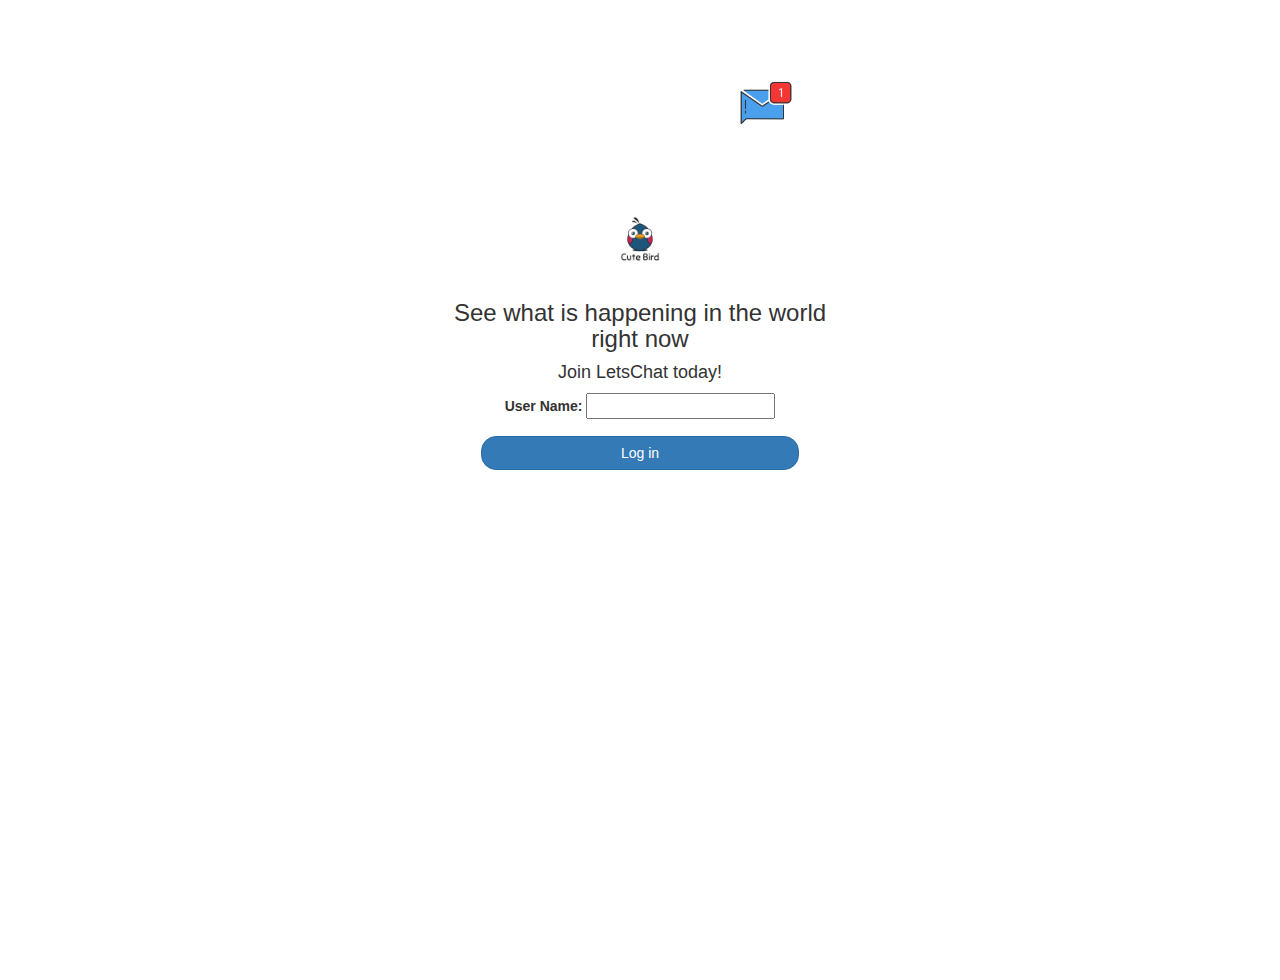
<file: index.html>
<!DOCTYPE html>
<html>
<head>
	<title>LetsChat!</title>
<link href="https://fonts.googleapis.com/css?family=Yeon+Sung&display=swap" rel="stylesheet"><meta name="viewport" content="width=device-width, initial-scale=1">

<link rel="stylesheet" href="https://maxcdn.bootstrapcdn.com/bootstrap/3.4.0/css/bootstrap.min.css">
<script src="https://ajax.googleapis.com/ajax/libs/jquery/3.4.1/jquery.min.js"></script>
<script src="https://maxcdn.bootstrapcdn.com/bootstrap/3.4.0/js/bootstrap.min.js"></script>

<link rel="stylesheet" type="text/css" href="style.css">
<script src="kwitter.js"></script>
</head>
<body>
<center>
	<h1 class="header">	
		LetsChat	<sup>
	<img src="m2.png">
	</sup>
</h1>
	<div class="col-lg-4 col-md-6 col-sm-6 col-xs-11 login_div">
	<img src="logo.png" class="logo">
		<h3 >See what is happening in the world right now</h3>
		<h4 >Join LetsChat today!</h4>
		<div class="form-group">
		  <label >User Name:</label>
        <input type="text" id="user_name" onclick="addUser()">
		</div>
		<button id="login_button" class="btn btn-primary">Log in</button>
		<br><br>
	</div>
</center>
</body>
</html>
</file>
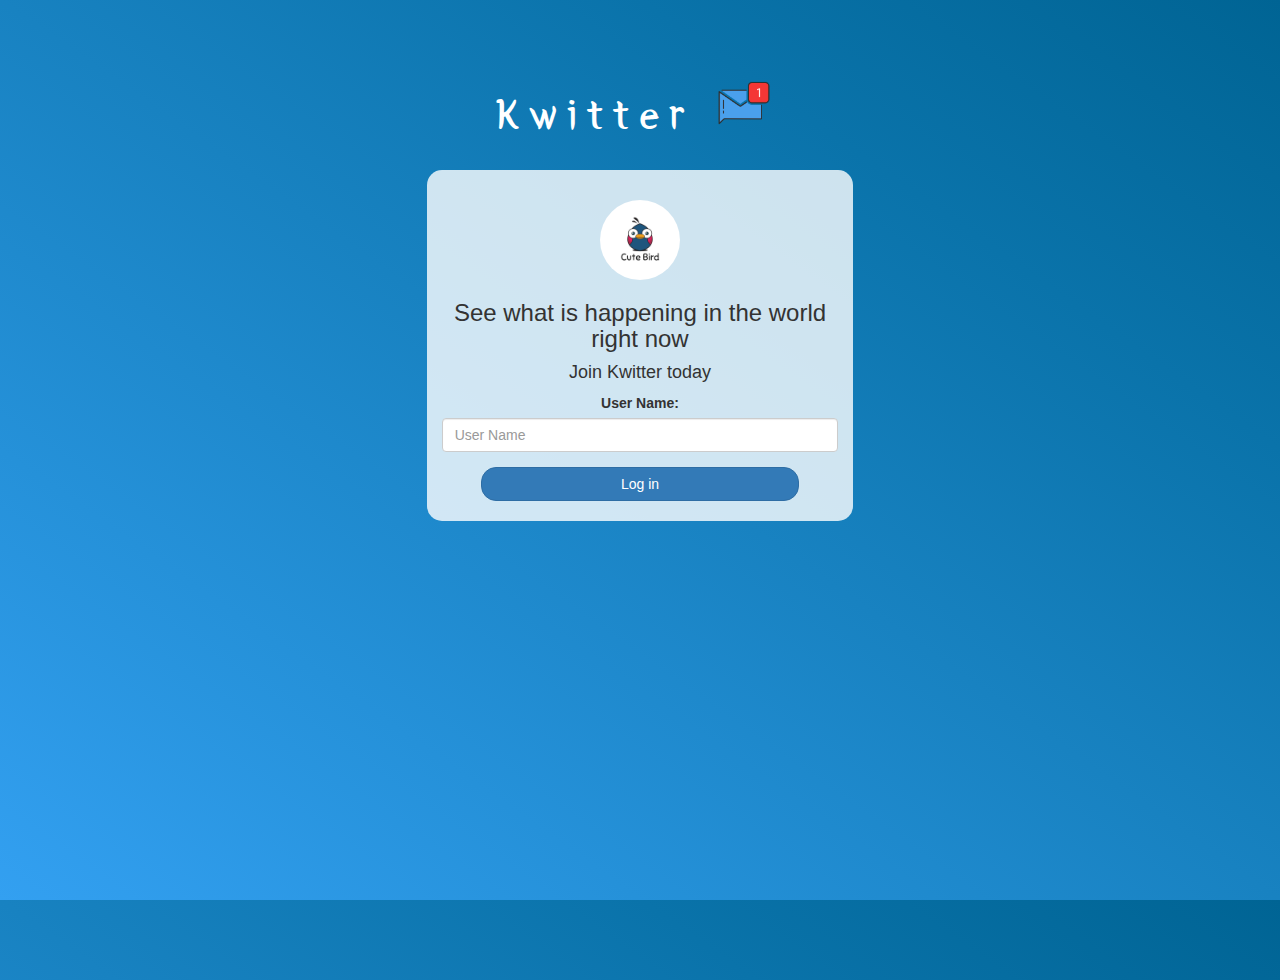
<file: kwitter-20201210T113228Z-001/kwitter/index.html>
<!DOCTYPE html>
<html>
<head>
	<title>Kwitter</title>
<link href="https://fonts.googleapis.com/css?family=Yeon+Sung&display=swap" rel="stylesheet"><meta name="viewport" content="width=device-width, initial-scale=1">

<link rel="stylesheet" href="https://maxcdn.bootstrapcdn.com/bootstrap/3.4.0/css/bootstrap.min.css">
<script src="https://ajax.googleapis.com/ajax/libs/jquery/3.4.1/jquery.min.js"></script>
<script src="https://maxcdn.bootstrapcdn.com/bootstrap/3.4.0/js/bootstrap.min.js"></script>

<link rel="stylesheet" type="text/css" href="style.css">
<script src="kwitter.js"></script>
</head>
<body>
<center>
	<h1 class="header">	
		Kwitter	<sup>
	<img src="m2.png">
	</sup>
</h1>
	<div class="col-lg-4 col-md-6 col-sm-6 col-xs-11 login_div">
	<img src="logo.png" class="logo">
		<h3 >See what is happening in the world right now</h3>
		<h4 >Join Kwitter today</h4>
		<div class="form-group">
		  <label >User Name:</label>
<input type="text" id="user_name" class="form-control" placeholder="User Name">
		</div>
		<button id="login_button" class="btn btn-primary" onclick="addUser()">Log in</button>
		<br><br>
	</div>
</center>
</body>
</html>
</file>
<file: style.css>
html, body
{
  height: 100%;
  margin: 0;
}

body
{
background-image: url("https://wallpapertag.com/wallpaper/full/5/9/6/850401-widescreen-bohemian-backgrounds-1858x1926-for-iphone.jpg");
}

.header
{
	color: white;font-family: 'Yeon Sung';font-size: 45px;letter-spacing: 10px;margin-top: 80px;
}
.header img
{
	width: 80px;margin-left: -15px;
}

.login_div
{
	background: rgba(255,255,255,0.8);float: none;border-radius: 15px;
}

.logo
{
	width: 80px;margin-top: 30px;border-radius: 40px;
}

#login_button
{
	width: 80%;border-radius: 15px;
}

.room_name
{
	cursor: pointer;
	font-size: 20px;
}


#logout
{
	font-size: 20px; float: right;
}


#output
{
	padding: 10px; width:80%;background: rgba(255,255,255,0.8);border-radius: 15px;
}

.input_div_room_page
{
	width: 80%;
}

.input_div label
{
	color: white;font-size: 20px;
}


.input_div_message_page
{
	position: fixed;bottom: 0px;width: 100%;background: rgba(255,255,255,0.8);
}
.input_div_message_page label
{
	color: black;
}
.input_div_message_page #msg
{
	width: 80%;
}
.input_div_message_page button
{
	margin-top: 15px;
	width: 50%; 
}
.color_white
{
	color: white
}

.user_tick
{
	width:20px;
}
.message_h4
{
	padding-left:5px;color:grey;
}
</file>
<file: kwitter-20201210T113228Z-001/kwitter/style.css>
html, body
{
  height: 100%;
  margin: 0;
}

body
{
background-image: linear-gradient(to right top, #33a0f1, #2591d9, #1882c1, #0a73aa, #006494);
}

.header
{
	color: white;font-family: 'Yeon Sung';font-size: 45px;letter-spacing: 10px;margin-top: 80px;
}
.header img
{
	width: 80px;margin-left: -15px;
}

.login_div
{
	background: rgba(255,255,255,0.8);float: none;border-radius: 15px;
}

.logo
{
	width: 80px;margin-top: 30px;border-radius: 40px;
}

#login_button
{
	width: 80%;border-radius: 15px;
}

.room_name
{
	cursor: pointer;
	font-size: 20px;
}


#logout
{
	font-size: 20px; float: right;
}


#output
{
	padding: 10px; width:80%;background: rgba(255,255,255,0.8);border-radius: 15px;
}

.input_div_room_page
{
	width: 80%;
}

.input_div label
{
	color: white;font-size: 20px;
}


.input_div_message_page
{
	position: fixed;bottom: 0px;width: 100%;background: rgba(255,255,255,0.8);
}
.input_div_message_page label
{
	color: black;
}
.input_div_message_page #msg
{
	width: 80%;
}
.input_div_message_page button
{
	margin-top: 15px;
	width: 50%; 
}
.color_white
{
	color: white
}

.user_tick
{
	width:20px;
}
.message_h4
{
	padding-left:5px;color:grey;
}
</file>
